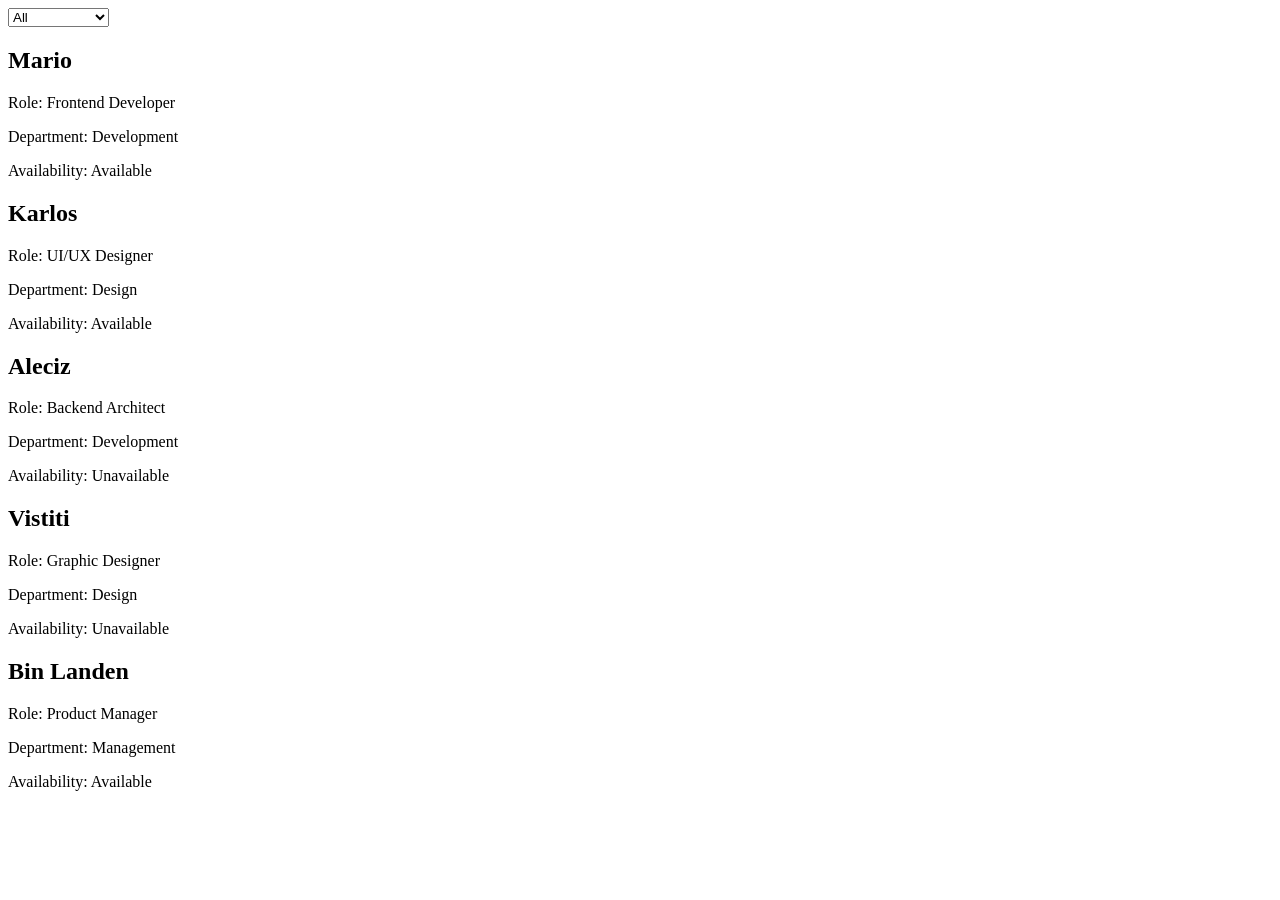
<file: member/index.html>
<!DOCTYPE html>
<html>

<head>
    <meta charset="UTF-8">
    <title>Team Directory</title>
</head>

<body>
    <select id="department-select">
        <option value="All">All</option>
    </select>

    <div id="member-holder">

    </div>

    <script type="module" src="scripts/app.js"></script>
</body>

</html>
</file>
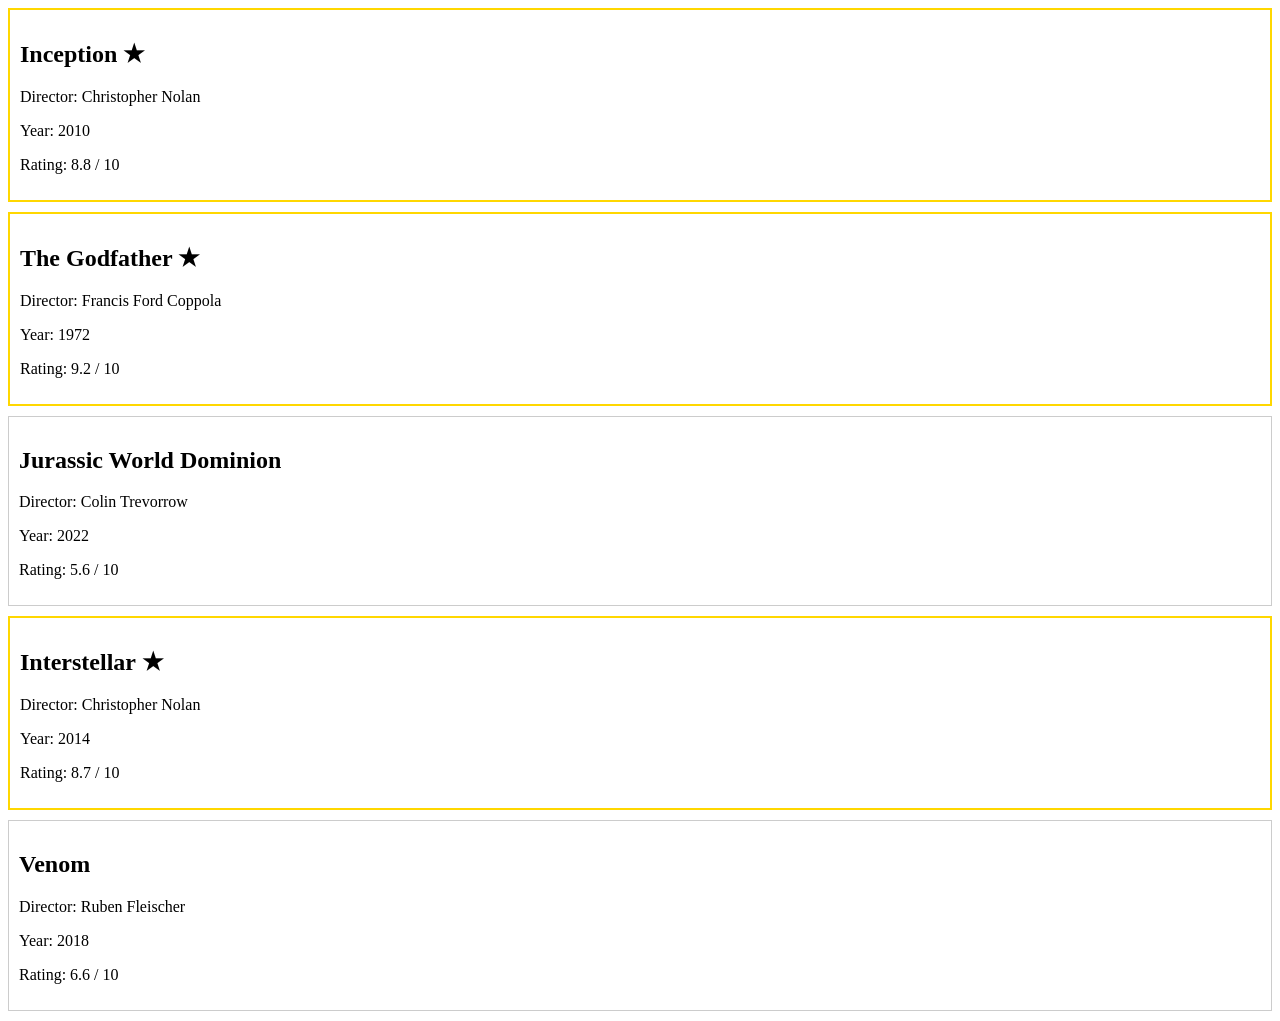
<file: movie/index.html>
<!DOCTYPE html>
<html>

<head>
    <meta charset="UTF-8">
    <title>Movie Billboard</title>
</head>

<body>
    <div id="movie-holder">

    </div>

    <script type="module" src="scripts/app.js"></script>
</body>

</html>
</file>
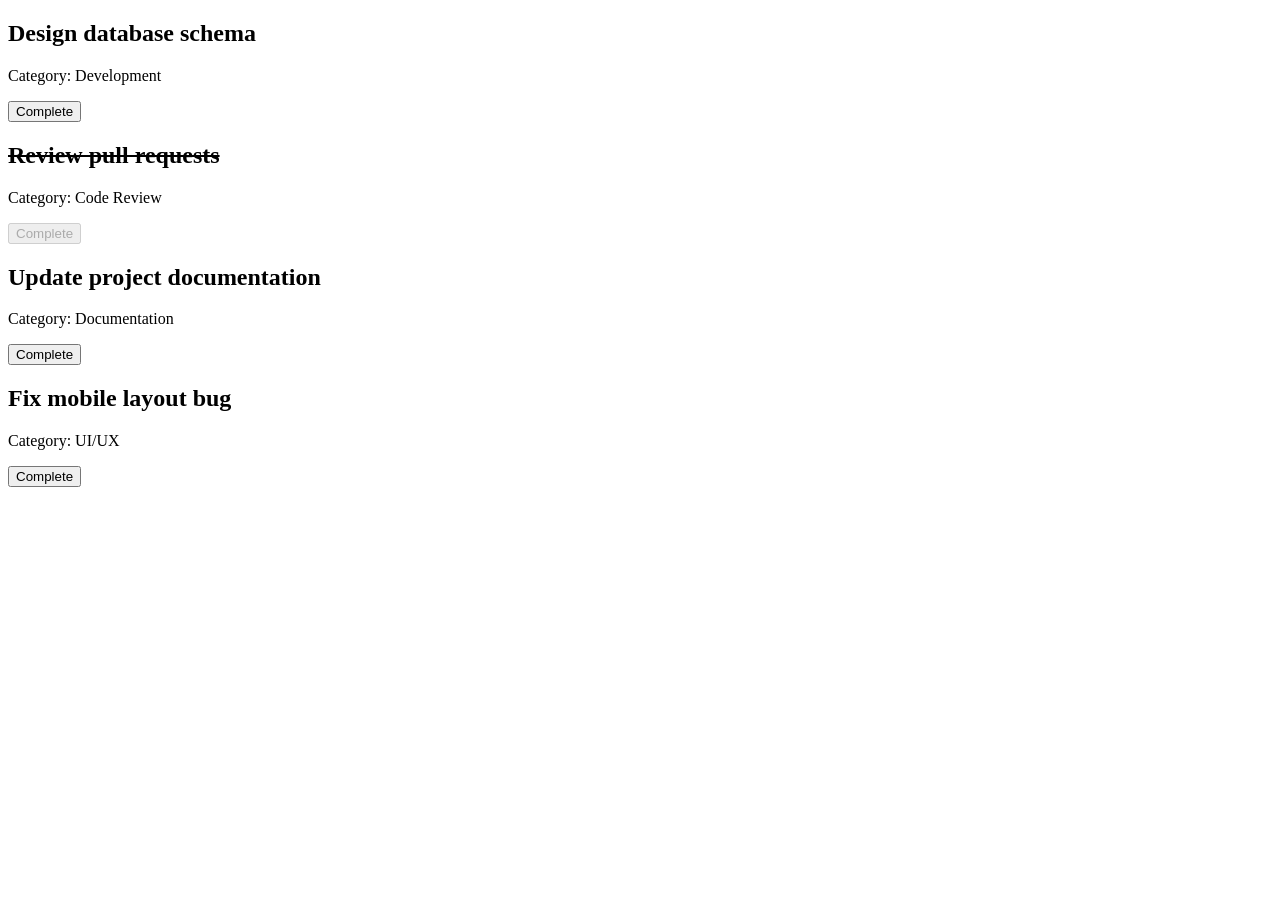
<file: task/index.html>
<!DOCTYPE html>
<html>

<head>
    <meta charset="UTF-8">
    <title>Task Manager</title>
</head>

<body>
    <div id="task-holder">

    </div>

    <script type="module" src="scripts/app.js"></script>
</body>

</html>
</file>
